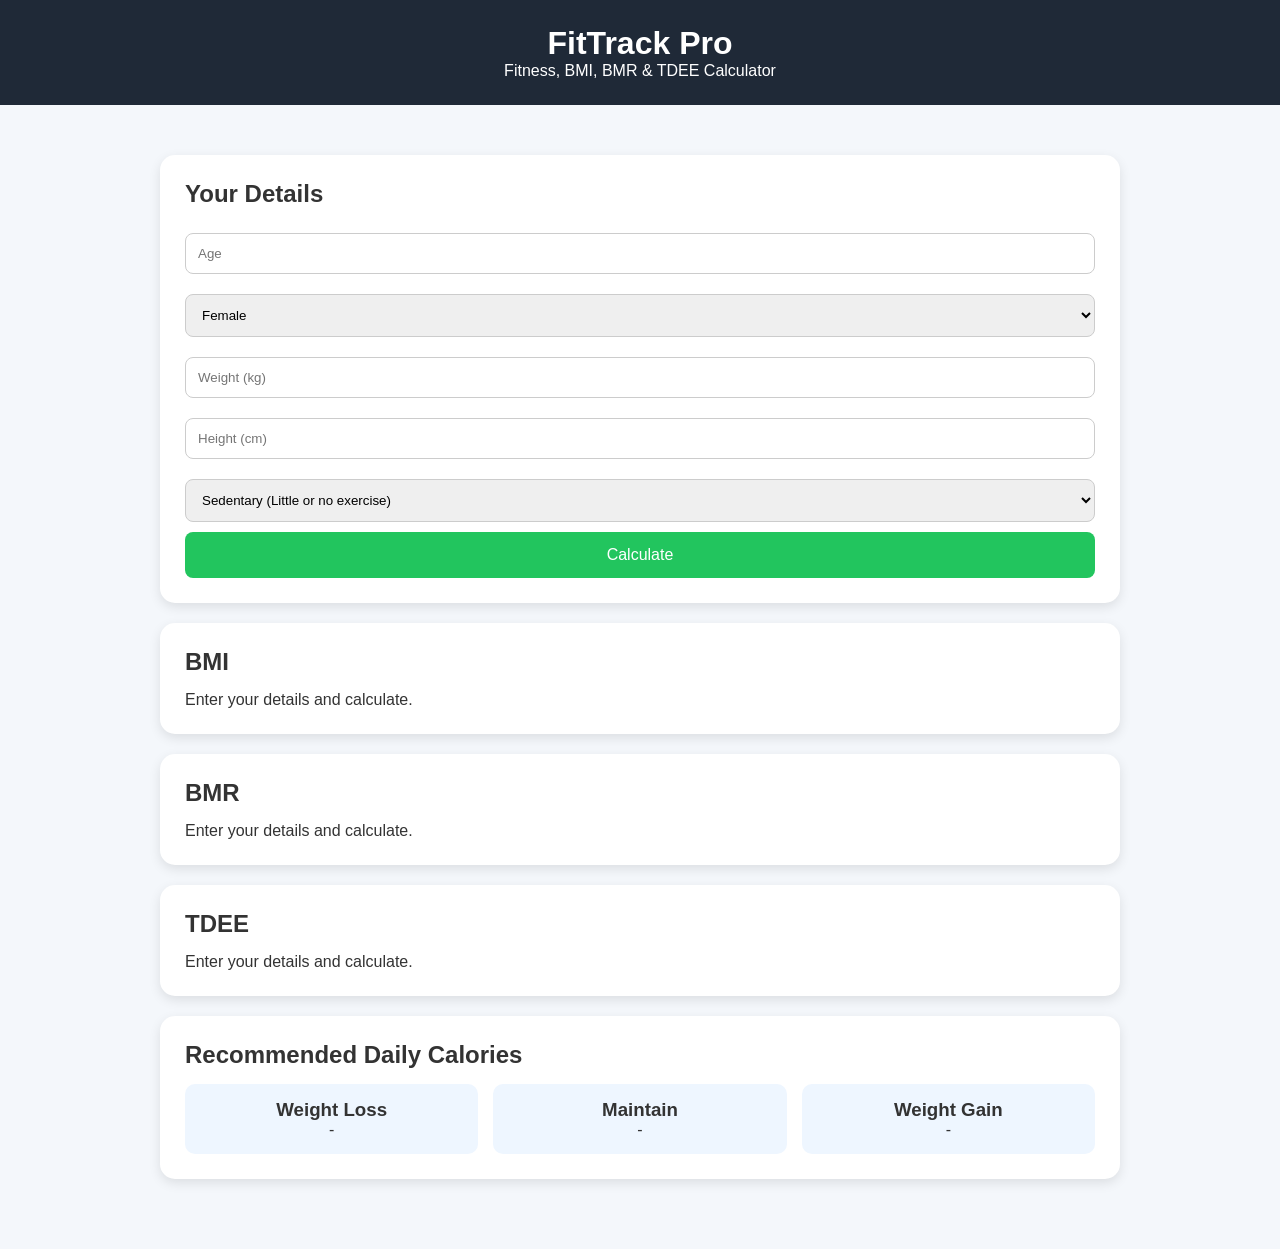
<file: calorie_tracker1.html/index.html>
<!DOCTYPE html>
<html lang="en">
<head>
<meta charset="UTF-8">
<meta name="viewport" content="width=device-width, initial-scale=1.0">
<title>FitTrack Pro</title>

<style>
*{
    margin:0;
    padding:0;
    box-sizing:border-box;
    font-family:Arial,sans-serif;
}

body{
    background:#f4f7fb;
    color:#333;
}

header{
    background:#1f2937;
    color:white;
    text-align:center;
    padding:25px;
}

.container{
    max-width:1000px;
    margin:30px auto;
    padding:20px;
}

.card{
    background:white;
    padding:25px;
    border-radius:15px;
    box-shadow:0 4px 12px rgba(0,0,0,0.1);
    margin-bottom:20px;
}

h2{
    margin-bottom:15px;
}

input, select{
    width:100%;
    padding:12px;
    margin:10px 0;
    border:1px solid #ccc;
    border-radius:8px;
}

button{
    width:100%;
    padding:14px;
    background:#22c55e;
    color:white;
    border:none;
    border-radius:8px;
    cursor:pointer;
    font-size:16px;
}

button:hover{
    opacity:0.9;
}

.result{
    margin-top:15px;
    padding:15px;
    background:#f8fafc;
    border-left:5px solid #22c55e;
    border-radius:8px;
}

.goal-box{
    display:grid;
    grid-template-columns:repeat(auto-fit,minmax(200px,1fr));
    gap:15px;
    margin-top:15px;
}

.goal{
    background:#eef6ff;
    padding:15px;
    border-radius:10px;
    text-align:center;
}

small{
    color:#666;
}
</style>
</head>
<body>

<header>
    <h1>FitTrack Pro</h1>
    <p>Fitness, BMI, BMR & TDEE Calculator</p>
</header>

<div class="container">

<div class="card">

<h2>Your Details</h2>

<input type="number" id="age" placeholder="Age">

<select id="gender">
<option value="female">Female</option>
<option value="male">Male</option>
</select>

<input type="number" id="weight" placeholder="Weight (kg)">
<input type="number" id="height" placeholder="Height (cm)">

<select id="activity">
<option value="1.2">Sedentary (Little or no exercise)</option>
<option value="1.375">Lightly Active (1-3 days/week)</option>
<option value="1.55">Moderately Active (3-5 days/week)</option>
<option value="1.725">Very Active (6-7 days/week)</option>
<option value="1.9">Athlete (Intense training)</option>
</select>

<button onclick="calculate()">Calculate</button>

</div>

<div class="card">
<h2>BMI</h2>
<div id="bmiResult">Enter your details and calculate.</div>
</div>

<div class="card">
<h2>BMR</h2>
<div id="bmrResult">Enter your details and calculate.</div>
</div>

<div class="card">
<h2>TDEE</h2>
<div id="tdeeResult">Enter your details and calculate.</div>
</div>

<div class="card">
<h2>Recommended Daily Calories</h2>

<div class="goal-box">
<div class="goal">
<h3>Weight Loss</h3>
<p id="loss">-</p>
</div>

<div class="goal">
<h3>Maintain</h3>
<p id="maintain">-</p>
</div>

<div class="goal">
<h3>Weight Gain</h3>
<p id="gain">-</p>
</div>
</div>

</div>

</div>

<script>

function calculate(){

let age = Number(document.getElementById("age").value);
let weight = Number(document.getElementById("weight").value);
let height = Number(document.getElementById("height").value);
let gender = document.getElementById("gender").value;
let activity = Number(document.getElementById("activity").value);

if(!age || !weight || !height){
alert("Please fill all fields.");
return;
}

let heightM = height / 100;

let bmi = weight / (heightM * heightM);

let category = "";

if(bmi < 18.5){
category = "Underweight";
}
else if(bmi < 25){
category = "Healthy Weight";
}
else if(bmi < 30){
category = "Overweight";
}
else{
category = "Obesity";
}

document.getElementById("bmiResult").innerHTML = `
<div class="result">
<b>BMI:</b> ${bmi.toFixed(1)} (${category})<br><br>
BMI estimates whether your weight is appropriate for your height.
</div>
`;

let bmr;

if(gender === "male"){
bmr = (10 * weight) + (6.25 * height) - (5 * age) + 5;
}
else{
bmr = (10 * weight) + (6.25 * height) - (5 * age) - 161;
}

document.getElementById("bmrResult").innerHTML = `
<div class="result">
<b>BMR:</b> ${Math.round(bmr)} kcal/day<br><br>
BMR is the number of calories your body burns at complete rest.
</div>
`;

let tdee = bmr * activity;

document.getElementById("tdeeResult").innerHTML = `
<div class="result">
<b>TDEE:</b> ${Math.round(tdee)} kcal/day<br><br>
TDEE estimates how many calories you burn daily including activities and exercise.
</div>
`;

document.getElementById("loss").innerHTML =
Math.round(tdee - 500) + " kcal/day";

document.getElementById("maintain").innerHTML =
Math.round(tdee) + " kcal/day";

document.getElementById("gain").innerHTML =
Math.round(tdee + 300) + " kcal/day";

}

</script>

</body>
</html>
</file>
